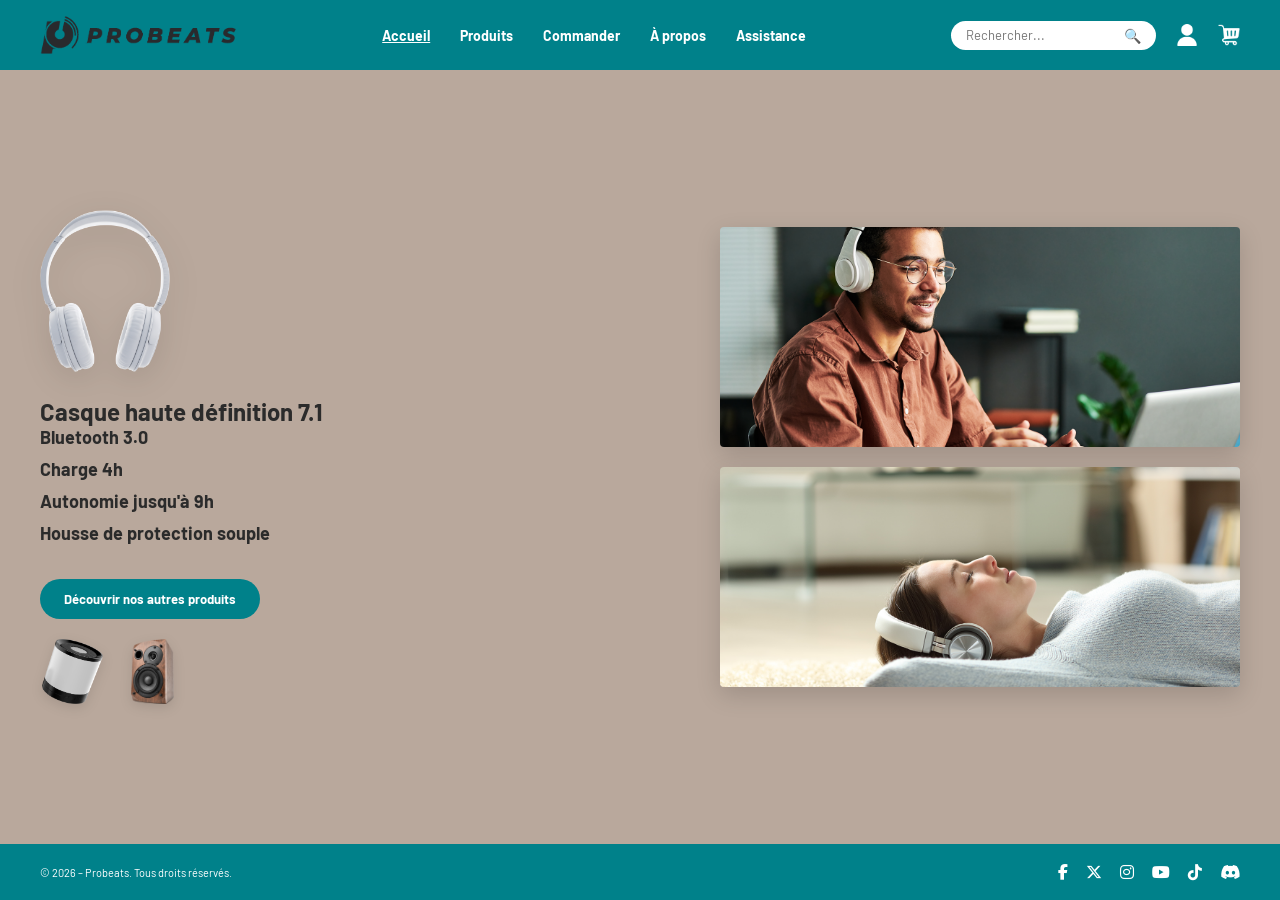
<file: Documents/Projets-Figma-Probeats-/index.html>
<!DOCTYPE html>
<html lang="fr">
<head>
    <meta charset="UTF-8">
    <meta name="viewport" content="width=device-width, initial-scale=1.0">
    <meta http-equiv="X-UA-Compatible" content="IE=edge">
    <title>Probeats – Accueil</title>
    <link rel="stylesheet" href="css/style.css">
    <link rel="stylesheet" href="https://cdnjs.cloudflare.com/ajax/libs/font-awesome/6.5.1/css/all.min.css">
    <link rel="icon" type="icon/png" href="css/logos/logo.png">
</head>
<body>

<header>
    <div class="header-container">
        <div class="logo">
            <a href="index.html">
                <img src="css/images_produits/probeats-logo.png" alt="Probeats Logo" class="brand-logo-img">
            </a>
        </div>
        <nav>
            <a href="index.html" class="active">Accueil</a>
            <a href="pages/produits.html">Produits</a>
            <a href="pages/commande.html">Commander</a>
            <a href="pages/apropos.html">À propos</a>
            <a href="pages/assistance.html">Assistance</a>
        </nav>
        <div class="header-right">
            <div class="search-bar-container">
                <input type="text" placeholder="Rechercher..." class="search-bar">
                <span class="search-icon">🔍</span>
            </div>
            <img src="css/logos/user.png" alt="Mon compte" class="icon">
            <img src="css/logos/shopping-cart.png" alt="Panier" class="icon">
        </div>
    </div>
</header>

<main class="container-accueil">
    <section class="hero-left-content">
        
        <div class="hero-main-product">
            <img src="css/images_produits/casque.png" alt="Casque Probeats EVO2" class="main-casque-img">
        </div>

        <div class="hero-text">
            <h1>Casque haute définition 7.1</h1>
            <ul class="specs">
                <li>Bluetooth 3.0</li>
                <li>Charge 4h</li>
                <li>Autonomie jusqu'à 9h</li>
                <li>Housse de protection souple</li>
            </ul>
        </div>
        
        <div class="action-banner">
            <a href="pages/produits.html" class="btn-discover">Découvrir nos autres produits</a>
            
            <div class="miniatures-produits">
                <div class="mini-item">
                    <img src="css/images_produits/enceinte_portable.png" alt="Enceinte Small">
                </div>
                <div class="mini-item">
                    <img src="css/images_produits/enceinte_salon.png" alt="Enceinte Saloon">
                </div>
            </div>
        </div>
    </section>

    <div class="hero-right-images-stack">
        <img src="css/images_produits/img-2.png" alt="Homme travaillant avec le casque" class="ambient-img">
        <img src="css/images_produits/img-3.png" alt="Femme écoutant de la musique" class="ambient-img">
    </div>
</main>

<footer>
    <p>© 2026 – Probeats. Tous droits réservés.</p>
    <div class="socials">
        <a href="#" title="Facebook"><i class="fa-brands fa-facebook-f"></i></a>
        <a href="#" title="Twitter / X"><i class="fa-brands fa-x-twitter"></i></a>
        <a href="#" title="Instagram"><i class="fa-brands fa-instagram"></i></a>
        <a href="#" title="YouTube"><i class="fa-brands fa-youtube"></i></a>
        <a href="#" title="TikTok"><i class="fa-brands fa-tiktok"></i></a>
        <a href="#" title="Discord"><i class="fa-brands fa-discord"></i></a>
    </div>
</footer>

</body>
</html>
</file>
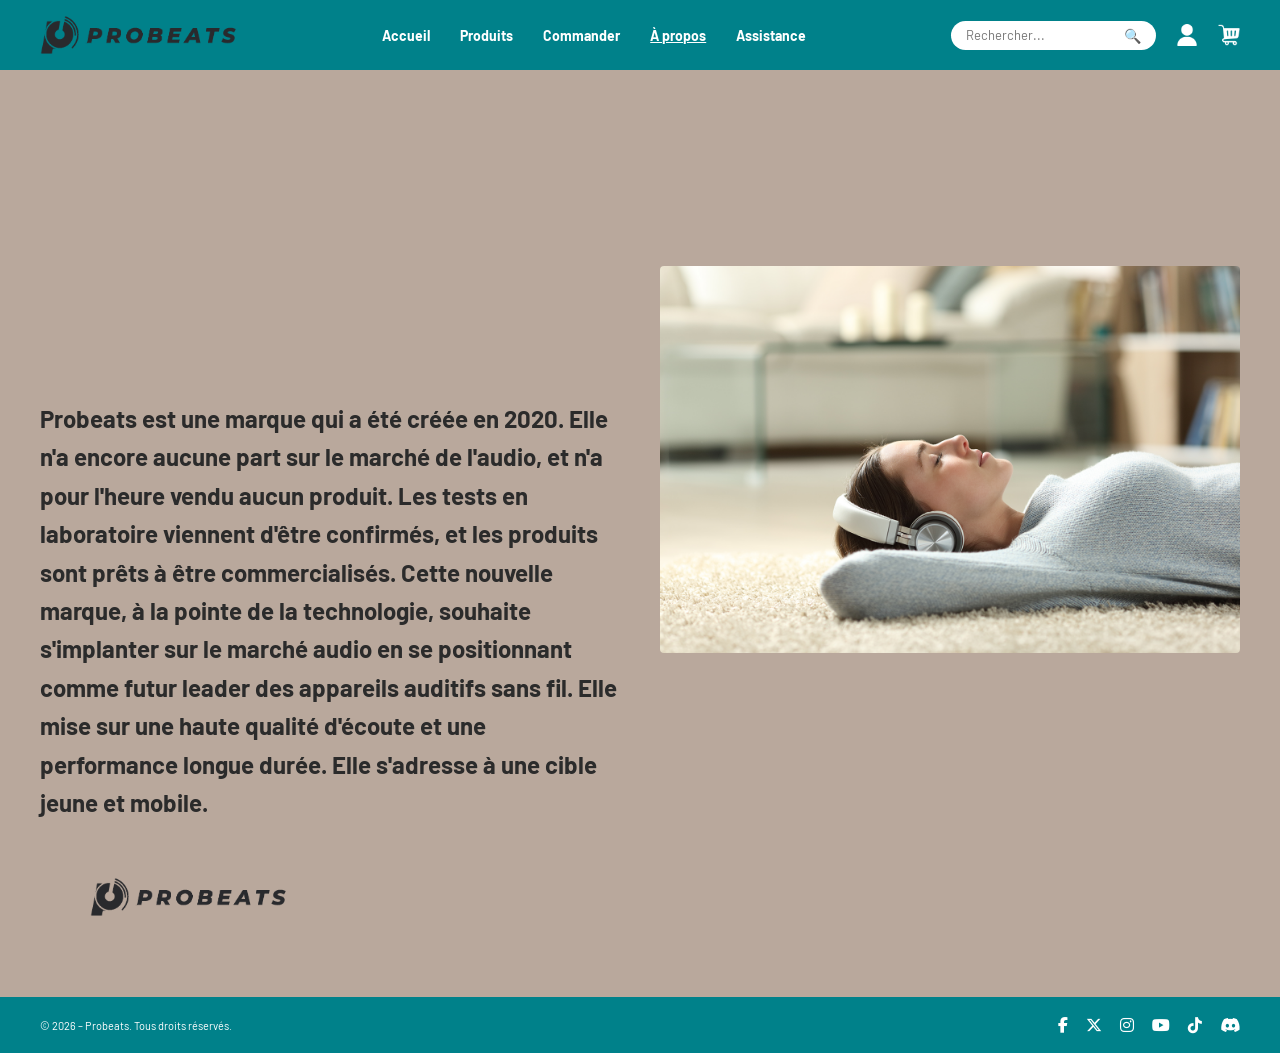
<file: Documents/Projets-Figma-Probeats-/pages/apropos.html>
<!DOCTYPE html>
<html lang="fr">
<head>
    <meta charset="UTF-8">
    <meta name="viewport" content="width=device-width, initial-scale=1.0">
    <meta http-equiv="X-UA-Compatible" content="IE=edge">
    <title>Probeats – À Propos</title>
    <link rel="stylesheet" href="../css/style.css">
    <link rel="stylesheet" href="https://cdnjs.cloudflare.com/ajax/libs/font-awesome/6.5.1/css/all.min.css">
    <link rel="icon" type="icon/png" href="../css/logos/logo.png">
</head>
<body>

<header>
    <div class="header-container">
        <div class="logo">
            <a href="../index.html">
                <img src="../css/images_produits/probeats-logo.png" alt="Probeats Logo" class="brand-logo-img">
            </a>
        </div>
        <nav>
            <a href="../index.html">Accueil</a>
            <a href="produits.html">Produits</a>
            <a href="commande.html">Commander</a>
            <a href="apropos.html" class="active">À propos</a>
            <a href="assistance.html">Assistance</a>
        </nav>
        <div class="header-right">
            <div class="search-bar-container">
                <input type="text" placeholder="Rechercher..." class="search-bar">
                <span class="search-icon">🔍</span>
            </div>
            <img src="../css/logos/user.png" alt="Mon compte" class="icon">
            <img src="../css/logos/shopping-cart.png" alt="Panier" class="icon">
        </div>
    </div>
</header>

<main class="container-about">
    <section class="about-content">
        <div class="about-text">
            <p>
                Probeats est une marque qui a été créée en 2020.
                Elle n'a encore aucune part sur le marché de l'audio,
                et n'a pour l'heure vendu aucun produit.
                Les tests en laboratoire viennent d'être confirmés,
                et les produits sont prêts à être commercialisés.
                Cette nouvelle marque, à la pointe de la technologie,
                souhaite s'implanter sur le marché audio en se positionnant
                comme futur leader des appareils auditifs sans fil.
                Elle mise sur une haute qualité d'écoute et une performance longue durée. 
                Elle s'adresse à une cible jeune et mobile.
            </p>
        </div>
        <div class="about-image">
            <img src="../css/images_produits/img-3.png" alt="Détente avec Probeats">
        </div>
    </section>

    <div class="huge-brand-logo">
        <span>
            <img src="../css/images_produits/probeats-logo.png" alt="Probeats Logo" class="brand-logo-img">
        </span>
    </div>
</main>

<footer>
    <p>© 2026 – Probeats. Tous droits réservés.</p>
    <div class="socials">
        <a href="#" title="Facebook"><i class="fa-brands fa-facebook-f"></i></a>
        <a href="#" title="Twitter / X"><i class="fa-brands fa-x-twitter"></i></a>
        <a href="#" title="Instagram"><i class="fa-brands fa-instagram"></i></a>
        <a href="#" title="YouTube"><i class="fa-brands fa-youtube"></i></a>
        <a href="#" title="TikTok"><i class="fa-brands fa-tiktok"></i></a>
        <a href="#" title="Discord"><i class="fa-brands fa-discord"></i></a>
    </div>
</footer>

</body>
</html>
</file>
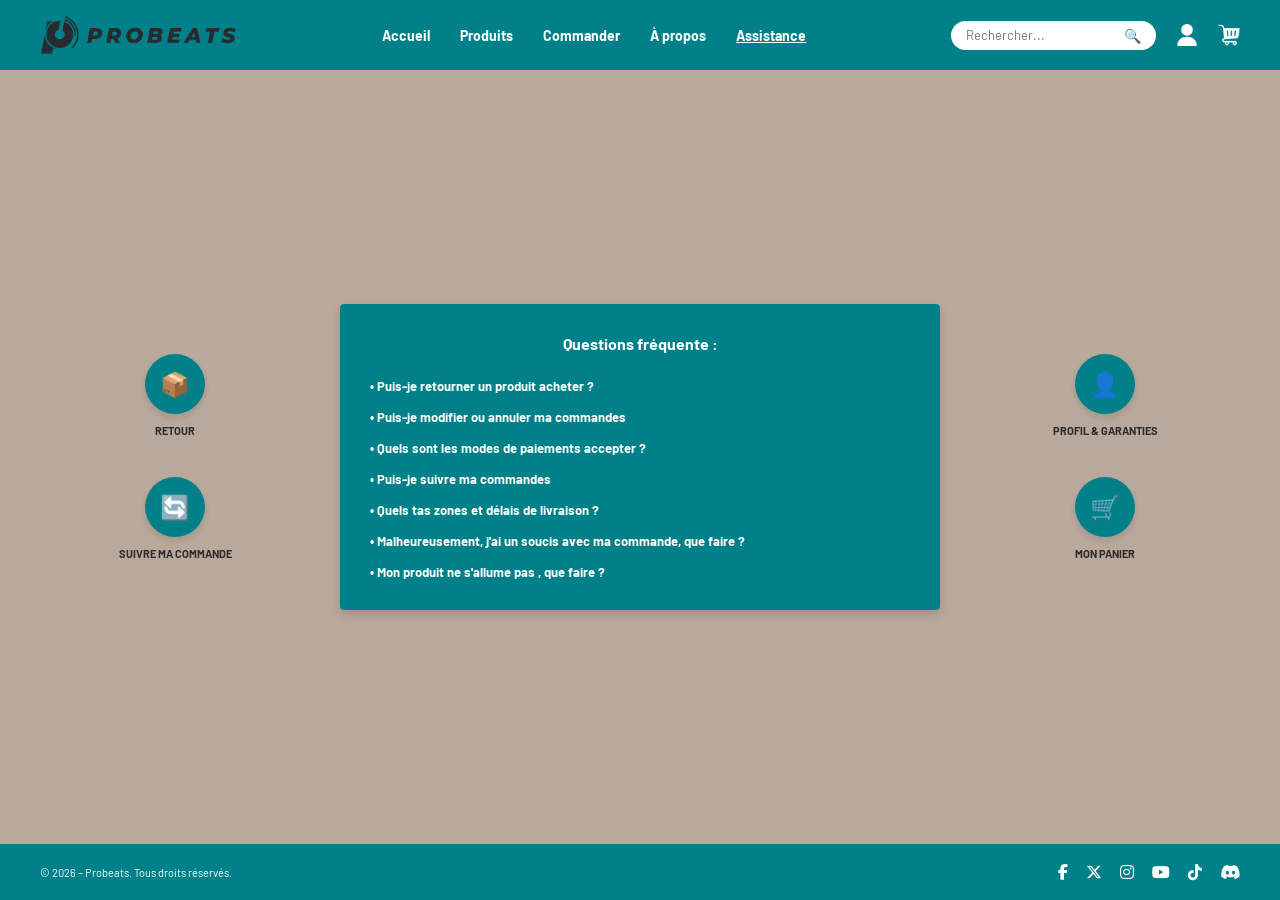
<file: Documents/Projets-Figma-Probeats-/pages/assistance.html>
<!DOCTYPE html>
<html lang="fr">
<head>
    <meta charset="UTF-8">
    <meta name="viewport" content="width=device-width, initial-scale=1.0">
    <meta http-equiv="X-UA-Compatible" content="IE=edge">
    <title>Probeats – Assistance</title>
    <link rel="stylesheet" href="../css/style.css">
    <link rel="stylesheet" href="https://cdnjs.cloudflare.com/ajax/libs/font-awesome/6.5.1/css/all.min.css">
    <link rel="icon" type="icon/png" href="../css/logos/logo.png">
</head>
<body>

<header>
    <div class="header-container">
        <div class="logo">
            <a href="../index.html">
                <img src="../css/images_produits/probeats-logo.png" alt="Probeats Logo" class="brand-logo-img">
            </a>
        </div>
        <nav>
            <a href="../index.html">Accueil</a>
            <a href="produits.html">Produits</a>
            <a href="commande.html">Commander</a>
            <a href="apropos.html">À propos</a>
            <a href="assistance.html" class="active">Assistance</a>
        </nav>
        <div class="header-right">
            <div class="search-bar-container">
                <input type="text" placeholder="Rechercher..." class="search-bar">
                <span class="search-icon">🔍</span>
            </div>
            <img src="../css/logos/user.png" alt="Mon compte" class="icon">
            <img src="../css/logos/shopping-cart.png" alt="Panier" class="icon">
        </div>
    </div>
</header>

<main class="container-assistance">
    <div class="assistance-layout">
        
        <div class="assistance-sidebar-left">
            <div class="help-card">
                <div class="circle-icon">📦</div>
                <p>RETOUR</p>
            </div>
            <div class="help-card">
                <div class="circle-icon">🔄</div>
                <p>SUIVRE MA COMMANDE</p>
            </div>
        </div>

        <div class="faq-box">
            <h2>Questions fréquente :</h2>
            <ul class="faq-list">
                <li><a href="#">• Puis-je retourner un produit acheter ?</a></li>
                <li><a href="#">• Puis-je modifier ou annuler ma commandes</a></li>
                <li><a href="#">• Quels sont les modes de paiements accepter ?</a></li>
                <li><a href="#">• Puis-je suivre ma commandes</a></li>
                <li><a href="#">• Quels tas zones et délais de livraison ?</a></li>
                <li><a href="#">• Malheureusement, j'ai un soucis avec ma commande, que faire ?</a></li>
                <li><a href="#">• Mon produit ne s'allume pas , que faire ?</a></li>
            </ul>
        </div>

        <div class="assistance-sidebar-right">
            <div class="help-card">
                <div class="circle-icon">👤</div>
                <p>PROFIL & GARANTIES</p>
            </div>
            <div class="help-card">
                <div class="circle-icon">🛒</div>
                <p>MON PANIER</p>
            </div>
        </div>

    </div>
</main>

<footer>
    <p>© 2026 – Probeats. Tous droits réservés.</p>
    <div class="socials">
        <a href="#" title="Facebook"><i class="fa-brands fa-facebook-f"></i></a>
        <a href="#" title="Twitter / X"><i class="fa-brands fa-x-twitter"></i></a>
        <a href="#" title="Instagram"><i class="fa-brands fa-instagram"></i></a>
        <a href="#" title="YouTube"><i class="fa-brands fa-youtube"></i></a>
        <a href="#" title="TikTok"><i class="fa-brands fa-tiktok"></i></a>
        <a href="#" title="Discord"><i class="fa-brands fa-discord"></i></a>
    </div>
</footer>

</body>
</html>
</file>
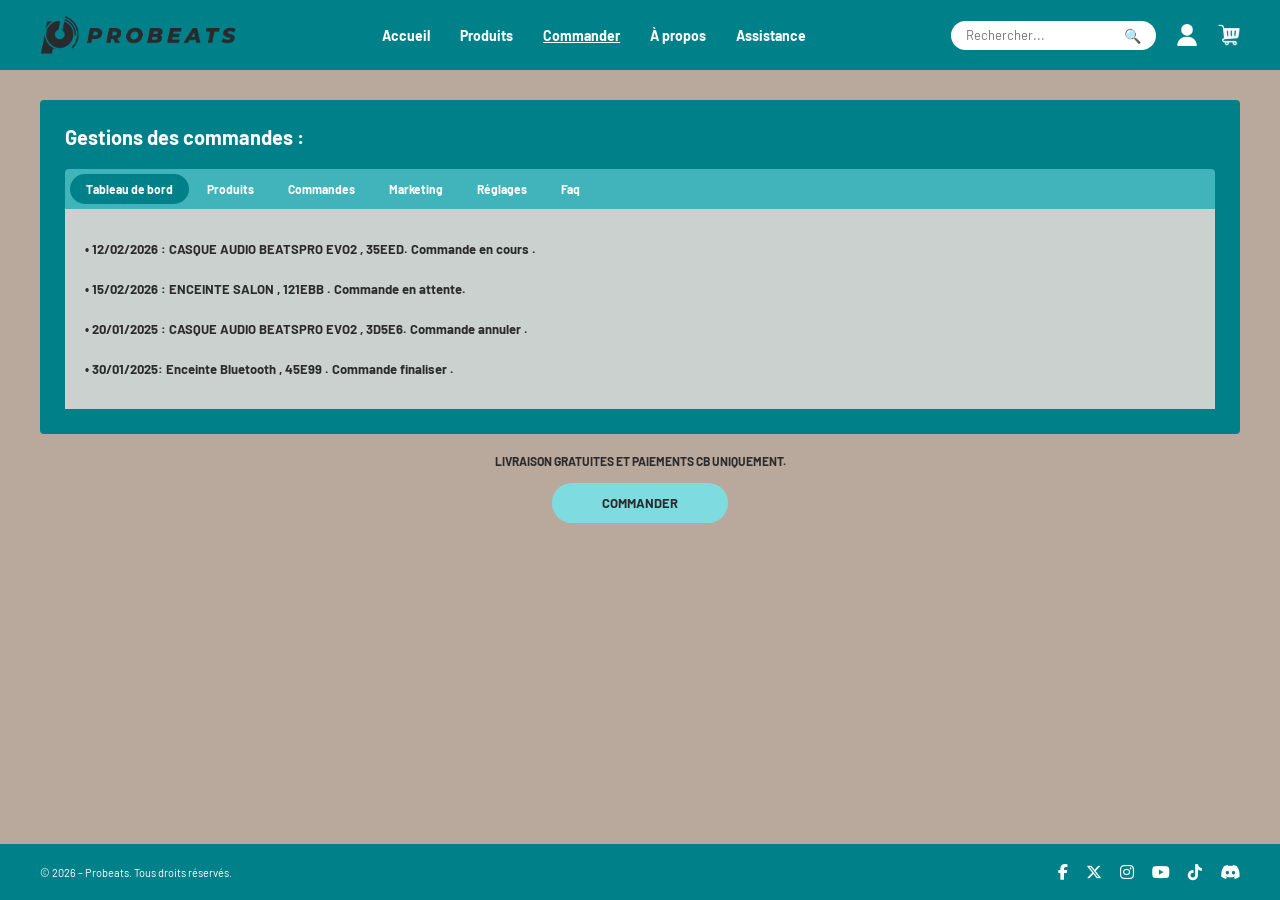
<file: Documents/Projets-Figma-Probeats-/pages/commande.html>
<!DOCTYPE html>
<html lang="fr">
<head>
    <meta charset="UTF-8">
    <meta name="viewport" content="width=device-width, initial-scale=1.0">
    <meta http-equiv="X-UA-Compatible" content="IE=edge">
    <title>Probeats – Gestion des commandes</title>
    <link rel="stylesheet" href="../css/style.css">
    <link rel="stylesheet" href="https://cdnjs.cloudflare.com/ajax/libs/font-awesome/6.5.1/css/all.min.css">
    <link rel="icon" type="icon/png" href="../css/logos/logo.png">
</head>
<body>

<header>
    <div class="header-container">
        <div class="logo">
            <a href="../index.html">
                <img src="../css/images_produits/probeats-logo.png" alt="Probeats Logo" class="brand-logo-img">
            </a>
        </div>
        <nav>
            <a href="../index.html">Accueil</a>
            <a href="produits.html">Produits</a>
            <a href="commande.html" class="active">Commander</a>
            <a href="apropos.html">À propos</a>
            <a href="assistance.html">Assistance</a>
        </nav>
        <div class="header-right">
            <div class="search-bar-container">
                <input type="text" placeholder="Rechercher..." class="search-bar">
                <span class="search-icon">🔍</span>
            </div>
            <img src="../css/logos/user.png" alt="Mon compte" class="icon">
            <img src="../css/logos/shopping-cart.png" alt="Panier" class="icon">
        </div>
    </div>
</header>

<main class="container-commandes">
    <div class="dashboard-box">
        <h2>Gestions des commandes :</h2>
        
        <div class="dashboard-tabs">
            <button class="tab active">Tableau de bord</button>
            <button class="tab">Produits</button>
            <button class="tab">Commandes</button>
            <button class="tab">Marketing</button>
            <button class="tab">Réglages</button>
            <button class="tab">Faq</button>
        </div>

        <div class="table-container">
            <table>
                <tbody>
                    <tr><td>• 12/02/2026 : CASQUE AUDIO BEATSPRO EVO2 , 35EED. Commande en cours .</td></tr>
                    <tr><td>• 15/02/2026 : ENCEINTE SALON , 121EBB . Commande en attente.</td></tr>
                    <tr><td>• 20/01/2025 : CASQUE AUDIO BEATSPRO EVO2 , 3D5E6. Commande annuler .</td></tr>
                    <tr><td>• 30/01/2025: Enceinte Bluetooth , 45E99 . Commande finaliser .</td></tr>
                </tbody>
            </table>
        </div>
    </div>

    <div class="checkout-footer">
        <p class="notice">Livraison gratuites et paiements CB UNIQUEMENT.</p>
        <button class="btn-green-action">COMMANDER</button>
    </div>
</main>

<footer>
    <p>© 2026 – Probeats. Tous droits réservés.</p>
    <div class="socials">
        <a href="#" title="Facebook"><i class="fa-brands fa-facebook-f"></i></a>
        <a href="#" title="Twitter / X"><i class="fa-brands fa-x-twitter"></i></a>
        <a href="#" title="Instagram"><i class="fa-brands fa-instagram"></i></a>
        <a href="#" title="YouTube"><i class="fa-brands fa-youtube"></i></a>
        <a href="#" title="TikTok"><i class="fa-brands fa-tiktok"></i></a>
        <a href="#" title="Discord"><i class="fa-brands fa-discord"></i></a>
    </div>
</footer>

</body>
</html>
</file>
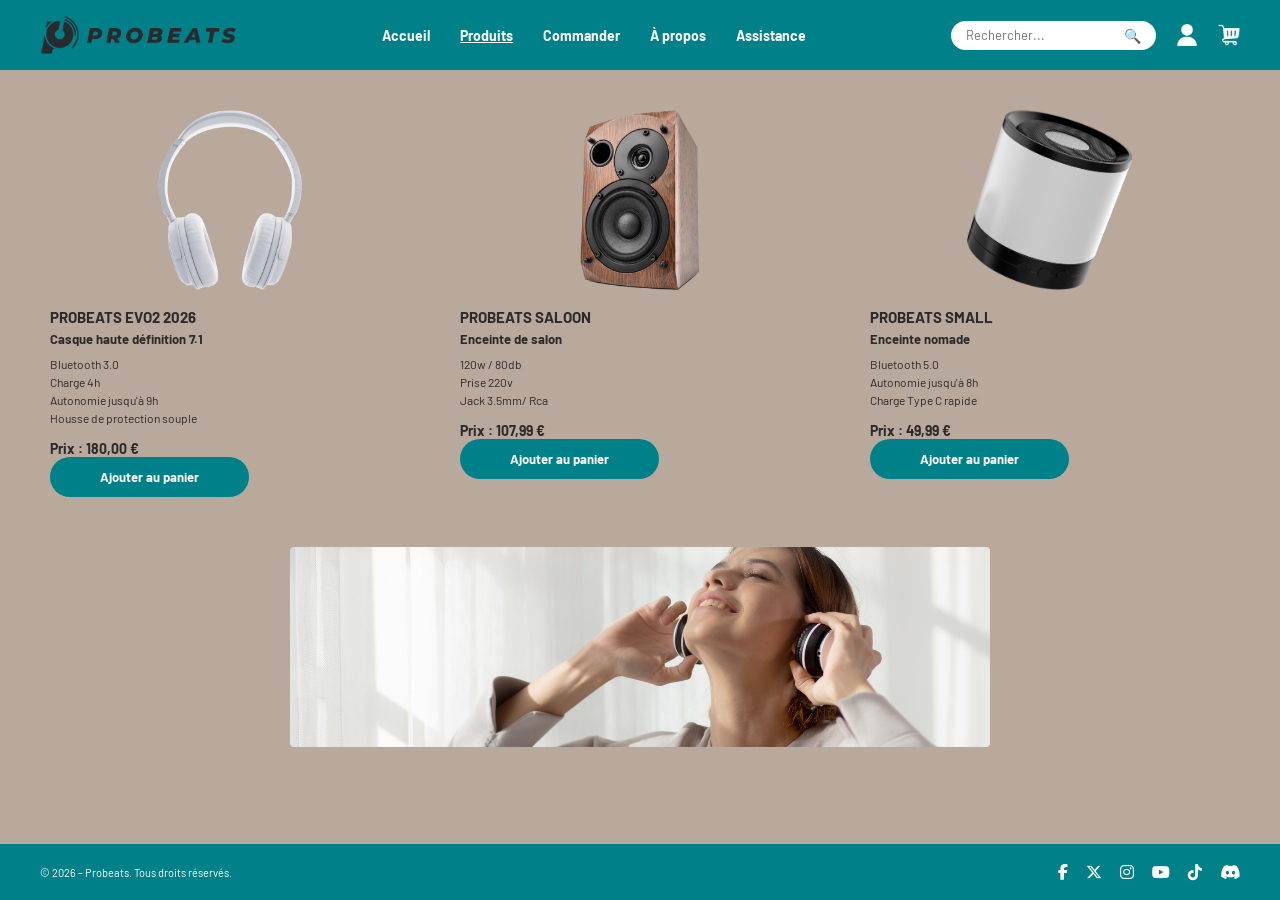
<file: Documents/Projets-Figma-Probeats-/pages/produits.html>
<!DOCTYPE html>
<html lang="fr">
<head>
    <meta charset="UTF-8">
    <meta name="viewport" content="width=device-width, initial-scale=1.0">
    <meta http-equiv="X-UA-Compatible" content="IE=edge">
    <title>Probeats – Nos Produits</title>
    <link rel="stylesheet" href="../css/style.css">
    <link rel="stylesheet" href="https://cdnjs.cloudflare.com/ajax/libs/font-awesome/6.5.1/css/all.min.css">
    <link rel="icon" type="icon/png" href="../css/logos/logo.png">
</head>
<body>

<header>
    <div class="header-container">
        <div class="logo">
            <a href="../index.html">
                <img src="../css/images_produits/probeats-logo.png" alt="Probeats Logo" class="brand-logo-img">
            </a>
        </div>
        <nav>
            <a href="../index.html">Accueil</a>
            <a href="produits.html" class="active">Produits</a>
            <a href="commande.html">Commander</a>
            <a href="apropos.html">À propos</a>
            <a href="assistance.html">Assistance</a>
        </nav>
        <div class="header-right">
            <div class="search-bar-container">
                <input type="text" placeholder="Rechercher..." class="search-bar">
                <span class="search-icon">🔍</span>
            </div>
            <img src="../css/logos/user.png" alt="Mon compte" class="icon">
            <img src="../css/logos/shopping-cart.png" alt="Panier" class="icon">
        </div>
    </div>
</header>

<main class="container-produits">
    <div class="grid-produits">
        <div class="carte-produit">
            <img src="../css/images_produits/casque.png" alt="Probeats EVO2">
            <h3>PROBEATS EVO2 2026</h3>
            <p class="desc-short">Casque haute définition 7.1</p>
            <ul class="prod-specs">
                <li>Bluetooth 3.0</li>
                <li>Charge 4h</li>
                <li>Autonomie jusqu'à 9h</li>
                <li>Housse de protection souple</li>
            </ul>
            <p class="prix">Prix : 180,00 €</p>
            <button class="btn-ajouter-panier">Ajouter au panier</button>
        </div>

        <div class="carte-produit">
            <img src="../css/images_produits/enceinte_salon.png" alt="Probeats Saloon">
            <h3>PROBEATS SALOON</h3>
            <p class="desc-short">Enceinte de salon</p>
            <ul class="prod-specs">
                <li>120w / 80db</li>
                <li>Prise 220v</li>
                <li>Jack 3.5mm/ Rca</li>
            </ul>
            <p class="prix">Prix : 107,99 €</p>
            <button class="btn-ajouter-panier">Ajouter au panier</button>
        </div>

        <div class="carte-produit">
            <img src="../css/images_produits/enceinte_portable.png" alt="Probeats Small">
            <h3>PROBEATS SMALL</h3>
            <p class="desc-short">Enceinte nomade</p>
            <ul class="prod-specs">
                <li>Bluetooth 5.0</li>
                <li>Autonomie jusqu'à 8h</li>
                <li>Charge Type C rapide</li>
            </ul>
            <p class="prix">Prix : 49,99 €</p>
            <button class="btn-ajouter-panier">Ajouter au panier</button>
        </div>
    </div>

    <div class="bottom-banner-deco">
        <img src="../css/images_produits/img-1.png" alt="Femme écoutant de la musique" class="banner-center-img">
    </div>
</main>

<footer>
    <p>© 2026 – Probeats. Tous droits réservés.</p>
    <div class="socials">
        <a href="#" title="Facebook"><i class="fa-brands fa-facebook-f"></i></a>
        <a href="#" title="Twitter / X"><i class="fa-brands fa-x-twitter"></i></a>
        <a href="#" title="Instagram"><i class="fa-brands fa-instagram"></i></a>
        <a href="#" title="YouTube"><i class="fa-brands fa-youtube"></i></a>
        <a href="#" title="TikTok"><i class="fa-brands fa-tiktok"></i></a>
        <a href="#" title="Discord"><i class="fa-brands fa-discord"></i></a>
    </div>
</footer>

</body>
</html>
</file>
<file: Documents/Projets-Figma-Probeats-/css/style.css>
@import url('https://fonts.googleapis.com/css2?family=Barlow:wght@400;700;900&display=swap');

:root {
    --teal-main: #00818A;       /* Bleu Turquoise dominant */
    --beige-bg: #CBD1CE;       /* Couleur de fond des encadrés intérieurs */
    --beige-dark: #B9A89C;     /* Couleur taupe globale de fond de page */
    --dark-grey: #2B2B2B;      /* Couleur principale des textes */
    --white: #FFFFFF;
    --green-flash: #7EDCE1;    /* Bouton d'action page commande */
}

/*GLOBAL */
* {
    margin: 0;
    padding: 0;
    box-sizing: border-box;
    font-family: 'Barlow', sans-serif;
}

body {
    background-color: var(--beige-dark);
    color: var(--dark-grey);
    display: flex;
    flex-direction: column;
    min-height: 100vh;
}

main {
    flex: 1;
    max-width: 1300px;
    width: 100%;
    margin: 0 auto;
    padding: 30px 40px;
}

/*Header Universel */
header {
    background-color: var(--teal-main);
    padding: 15px 40px;
    width: 100%;
}

.header-container {
    display: flex;
    justify-content: space-between;
    align-items: center;
    max-width: 1300px;
    margin: 0 auto;
}

.logo, .logo a {
    display: flex;
    align-items: center;
}

.brand-logo-img {
    height: 40px;
    width: auto;
    display: block;
}

nav {
    display: flex;
    align-items: center;
}

nav a {
    color: var(--white);
    text-decoration: none;
    margin: 0 15px;
    font-weight: bold;
    font-size: 14px;
}

nav a:hover, nav a.active {
    text-decoration: underline;
}

.header-right {
    display: flex;
    align-items: center;
    gap: 20px;
}

.search-bar-container {
    background: var(--white);
    border-radius: 20px;
    padding: 6px 15px;
    display: flex;
    align-items: center;
    gap: 8px;
}

.search-bar {
    border: none;
    outline: none;
    font-size: 13px;
    width: 150px;
    color: var(--dark-grey);
}

.search-icon {
    font-size: 14px;
    cursor: pointer;
    
}

.icon {
    width: 22px;
    height: 22px;
    object-fit: contain;
    cursor: pointer;
    filter: invert(1);
    transition: transform 0.2s ease;
}

.icon:hover {
    transform: scale(1.1);
}

/* Page : Accueil (Index) - Structure Alignée et Équilibrée */
.container-accueil {
    display: flex;
    align-items: center;
    justify-content: space-between;
    gap: 50px;
    min-height: calc(100vh - 160px);
}

/* Bloc de gauche */
.hero-left-content {
    flex: 1;
    display: flex;
    flex-direction: column;
    gap: 25px; /* Espace régulier entre le casque, le texte et le bouton */
}

/* Conteneur et taille de la photo du casque en haut à gauche */
.hero-main-product {
    display: flex;
    justify-content: flex-start;
}

.main-casque-img {
    width: 130px;       
    height: auto;
    object-fit: contain;
    filter: drop-shadow(0 8px 15px rgba(0, 0, 0, 0.1));
}

.hero-text h2 {
    font-size: 26px;
    margin-bottom: 15px;
    text-transform: uppercase;
    font-weight: 900;
}

.specs {
    list-style: none;
}

.specs li {
    margin-bottom: 10px;
    font-size: 18px;
    font-weight: 700;
}

/* Zone sous la liste : Organise le bouton en haut et les miniatures en dessous */
.action-banner {
    display: flex;
    flex-direction: column;
    align-items: flex-start; /* Aligne le bouton et les images à gauche */
    gap: 20px;               /* Espace entre le bouton et les deux miniatures */
}

.btn-discover {
    background-color: var(--teal-main);
    color: var(--white);
    padding: 12px 24px;
    border-radius: 25px;
    text-decoration: none;
    font-size: 13px;
    font-weight: bold;
    transition: background-color 0.2s ease;
    white-space: nowrap;
}

.btn-discover:hover {
    background-color: #00666d;
}

/* Conteneur des deux petits produits côte à côte sous le bouton */
.miniatures-produits {
    display: flex;
    gap: 15px; /* Espace entre les deux miniatures */
}

.mini-item {
    width: 65px;  /* Taille des petites miniatures de produits */
    height: 65px;
    background-color: transparent;
}

.mini-item img {
    width: 100%;
    height: 100%;
    object-fit: contain;
    filter: drop-shadow(0 4px 6px rgba(0,0,0,0.1));
}

/* Bloc de droite : Superposition verticale de vos deux grandes photos */
.hero-right-images-stack {
    flex: 1.1;
    display: flex;
    flex-direction: column;
    gap: 20px;
    align-items: flex-end;
}

.hero-right-images-stack .ambient-img {
    width: 100%;
    max-width: 520px;
    height: 220px;
    border-radius: 4px;
    object-fit: cover;
    box-shadow: 0 8px 25px rgba(0, 0, 0, 0.15);
}

/*Page : Produits  */
.grid-produits {
    display: grid;
    grid-template-columns: repeat(3, 1fr);
    gap: 30px;
    margin-bottom: 40px;
}

.carte-produit {
    background: transparent;
    padding: 10px;
}

.carte-produit img {
    width: 100%;
    height: 180px;
    object-fit: contain;
    margin-bottom: 15px;
}

.carte-produit h3 {
    font-size: 15px;
    margin-bottom: 5px;
}

.desc-short {
    font-size: 13px;
    font-weight: bold;
    margin-bottom: 10px;
}

.prod-specs {
    list-style: none;
    font-size: 12px;
    margin-bottom: 15px;
}

.prod-specs li {
    margin-bottom: 4px;
}

.prix {
    font-weight: bold;
    font-size: 14px;
}

button {
    border: none;
    padding: 12px 50px;
    font-weight: bold;
    border-radius: 25px;
    cursor: pointer;
    font-size: 13px;
    background-color: #00818A;
    color: #FFFFFF;
}

.bottom-banner-deco {
    width: 100%;
    display: flex;
    justify-content: center;
}

.banner-center-img {
    width: 100%;
    max-width: 700px;
    height: 200px;
    object-fit: cover;
    border-radius: 4px;
}

/* Page : Commander */
.dashboard-box {
    background-color: var(--teal-main);
    padding: 25px;
    border-radius: 4px;
    color: var(--white);
}

.dashboard-box h2 {
    font-size: 20px;
    margin-bottom: 20px;
}

.dashboard-tabs {
    display: flex;
    gap: 2px;
    background: #41B4BB;
    padding: 5px;
    border-top-left-radius: 4px;
    border-top-right-radius: 4px;
}

.tab {
    background: transparent;
    border: none;
    color: var(--white);
    padding: 8px 16px;
    font-size: 12px;
    cursor: pointer;
}

.tab.active {
    background: var(--teal-main);
    font-weight: bold;
}

.table-container {
    background: var(--beige-bg);
    color: var(--dark-grey);
    padding: 20px;
}

table {
    width: 100%;
    border-collapse: collapse;
}

td {
    padding: 12px 0;
    font-size: 13px;
    font-weight: bold;
    border-bottom: 1px solid #292A2D(0,0,0,0.1);
}

.checkout-footer {
    margin-top: 20px;
    display: flex;
    flex-direction: column;
    align-items: center;
    gap: 15px;
}

.notice {
    font-size: 12px;
    font-weight: bold;
    text-transform: uppercase;
}

.btn-green-action {
    background-color: var(--green-flash);
    color: var(--dark-grey);
    border: none;
    padding: 12px 50px;
    font-weight: bold;
    border-radius: 25px;
    cursor: pointer;
    font-size: 13px;
}

/*Page : À Propos*/
.about-content {
    display: flex;
    gap: 40px;
    align-items: center;
}

.about-text {
    flex: 1;
    font-size: 24px;
    line-height: 1.6;
    font-weight: bold;
    padding-top: 300px;
}

.about-image {
    flex: 1;
}

.about-image img {
    width: 100%;
    border-radius: 4px;
}

.huge-brand-logo {
    margin-top: 5px;
    font-size: 70px;
    font-weight: 900;
    color: #292A2D;
    letter-spacing: 4px;
    padding: 50px;
    
}

/*Page : Assistance (FAQ)*/
.container-assistance {
    display: flex;
    align-items: center;
    justify-content: center;
    min-height: 70vh;
}

.assistance-layout {
    display: flex;
    align-items: center;
    justify-content: space-between;
    width: 100%;
    gap: 30px;
}

.assistance-sidebar-left,
.assistance-sidebar-right {
    display: flex;
    flex-direction: column;
    gap: 40px;
    flex: 1;
    align-items: center;
}

.help-card {
    display: flex;
    flex-direction: column;
    align-items: center;
    text-align: center;
    gap: 10px;
}

.help-card p {
    font-size: 11px;
    font-weight: bold;
    max-width: 120px;
}

.circle-icon {
    width: 60px;
    height: 60px;
    background-color: var(--teal-main);
    color: var(--white);
    border-radius: 50%;
    display: flex;
    align-items: center;
    justify-content: center;
    font-size: 24px;
    box-shadow: 0 4px 6px rgba(0,0,0,0.1);
    cursor: pointer;
    transition: transform 0.2s;
}

.circle-icon:hover {
    transform: scale(1.1);
}

.faq-box {
    background-color: var(--teal-main);
    color: var(--white);
    padding: 30px;
    border-radius: 4px;
    flex: 2;
    box-shadow: 0 4px 10px rgba(0,0,0,0.15);
}

.faq-box h2 {
    font-size: 16px;
    margin-bottom: 25px;
    text-align: center;
}

.faq-list {
    list-style: none;
    display: flex;
    flex-direction: column;
    gap: 15px;
}

.faq-list li a {
    color: var(--white);
    text-decoration: none;
    font-size: 13px;
    font-weight: bold;
    display: block;
    transition: padding-left 0.2s;
}

.faq-list li a:hover {
    padding-left: 5px;
    color: #e0f7f8;
}

footer {
    background-color: var(--teal-main);
    color: var(--white);
    padding: 20px 40px;
    display: flex;
    justify-content: space-between;
    align-items: center;
    font-size: 11px;
    width: 100%;
    margin-top: auto; /* Force le footer à rester en bas même si la page a peu de contenu */
}

.socials {
    display: flex;
    align-items: center;
    gap: 18px; /* Espace régulier au pixel près entre chaque logo */
}

.socials a {
    color: var(--white);
    text-decoration: none;
    font-size: 16px; /* Taille parfaite pour la lisibilité des logos */
    display: flex;
    align-items: center;
    justify-content: center;
    transition: transform 0.2s ease, opacity 0.2s ease;
}

/* Petit effet d'interaction sympa et moderne au survol */
.socials a:hover {
    transform: scale(1.2);
    opacity: 0.8;
}
</file>
